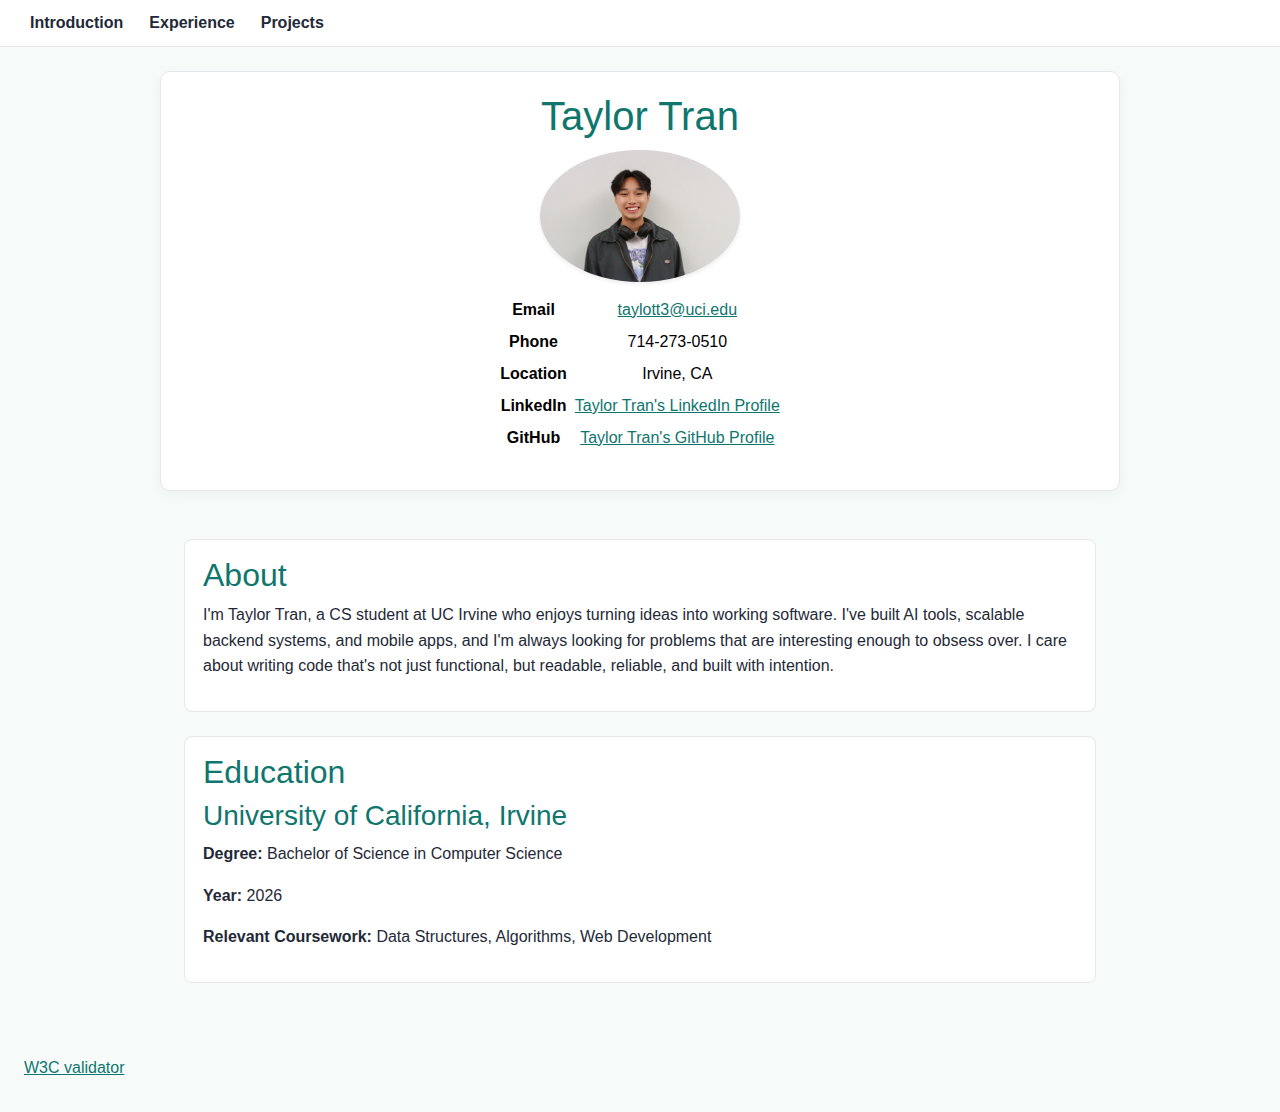
<file: index.html>
<!doctype html>
<html lang="en">

<!--
WRITTEN BY: Taylor Tran
EMAIL: taylott3@uci.edu
-->

<head>
  <meta charset="utf-8">
  <meta name="viewport" content="width=device-width, initial-scale=1.0">
  <meta name="author" content="Taylor Tran">
  <meta name="description" content="Taylor Tran's portfolio">
   <!-- you would link to an external stylesheet here! -->
  <link href="https://cdn.jsdelivr.net/npm/bootstrap@5.3.3/dist/css/bootstrap.min.css" rel="stylesheet" integrity="sha384-QWTKZyjpPEjISv5WaRU9OFeRpok6YctnYmDr5pNlyT2bRjXh0JMhjY6hW+ALEwIH" crossorigin="anonymous">
  <link rel="stylesheet" href="css/styles.css">
   <!-- you would also link to Bootstrap here! -->
  <title>Taylor Tran's Portfolio - Introduction</title>
</head>
<body>
  <nav>
    <ul>
      <li><a href="index.html">Introduction</a></li>
      <li><a href="experience.html">Experience</a></li>
      <li><a href="projects.html">Projects</a></li>
    </ul>
  </nav>

  <header class="header-simple">
    <h1>Taylor Tran</h1>
    <img class="img-fluid rounded-circle shadow-sm header-photo" src="images/profile_photo.png" alt="Headshot photo of Taylor Tran" width="200" height="200">
    <address>
      <table class="table table-sm table-borderless w-auto mx-auto mb-0">
        <tbody>
          <tr>
            <th scope="row">Email</th>
            <td><a href="mailto:taylott3@uci.edu">taylott3@uci.edu</a></td>
          </tr>
          <tr>
            <th scope="row">Phone</th>
            <td>714-273-0510</td>
          </tr>
          <tr>
            <th scope="row">Location</th>
            <td>Irvine, CA</td>
          </tr>
          <tr>
            <th scope="row">LinkedIn</th>
            <td><a href="https://www.linkedin.com/in/taylortraan/" target="_blank" rel="noopener noreferrer">Taylor Tran's LinkedIn Profile</a></td>
          </tr>
          <tr>
            <th scope="row">GitHub</th>
            <td><a href="https://github.com/taylortraan" target="_blank" rel="noopener noreferrer">Taylor Tran's GitHub Profile</a></td>
          </tr>
        </tbody>
      </table>
    </address>
  </header>

  <main>
    <section id="about">
      <h2>About</h2>
      <p>
        I'm Taylor Tran, a CS student at UC Irvine who enjoys turning ideas into working software. 
        I've built AI tools, scalable backend systems, and mobile apps, and 
        I'm always looking for problems that are interesting enough to obsess over. 
        I care about writing code that's not just functional, but readable, reliable, 
        and built with intention.
      </p>
    </section>

    <section id="education">
      <h2>Education</h2>
      <article>
        <h3>University of California, Irvine</h3>
        <p><strong>Degree:</strong> Bachelor of Science in Computer Science</p>
        <p><strong>Year:</strong> 2026</p>
        <p><strong>Relevant Coursework:</strong> Data Structures, Algorithms, Web Development</p>
      </article>
      <!-- Add additional education entries as needed -->
    </section>
  </main>

  <footer>
    <p>
      <a href="http://validator.w3.org/check?uri=referer">
         W3C validator
      </a>
    </p>
  </footer>
</body>
</html>
</file>
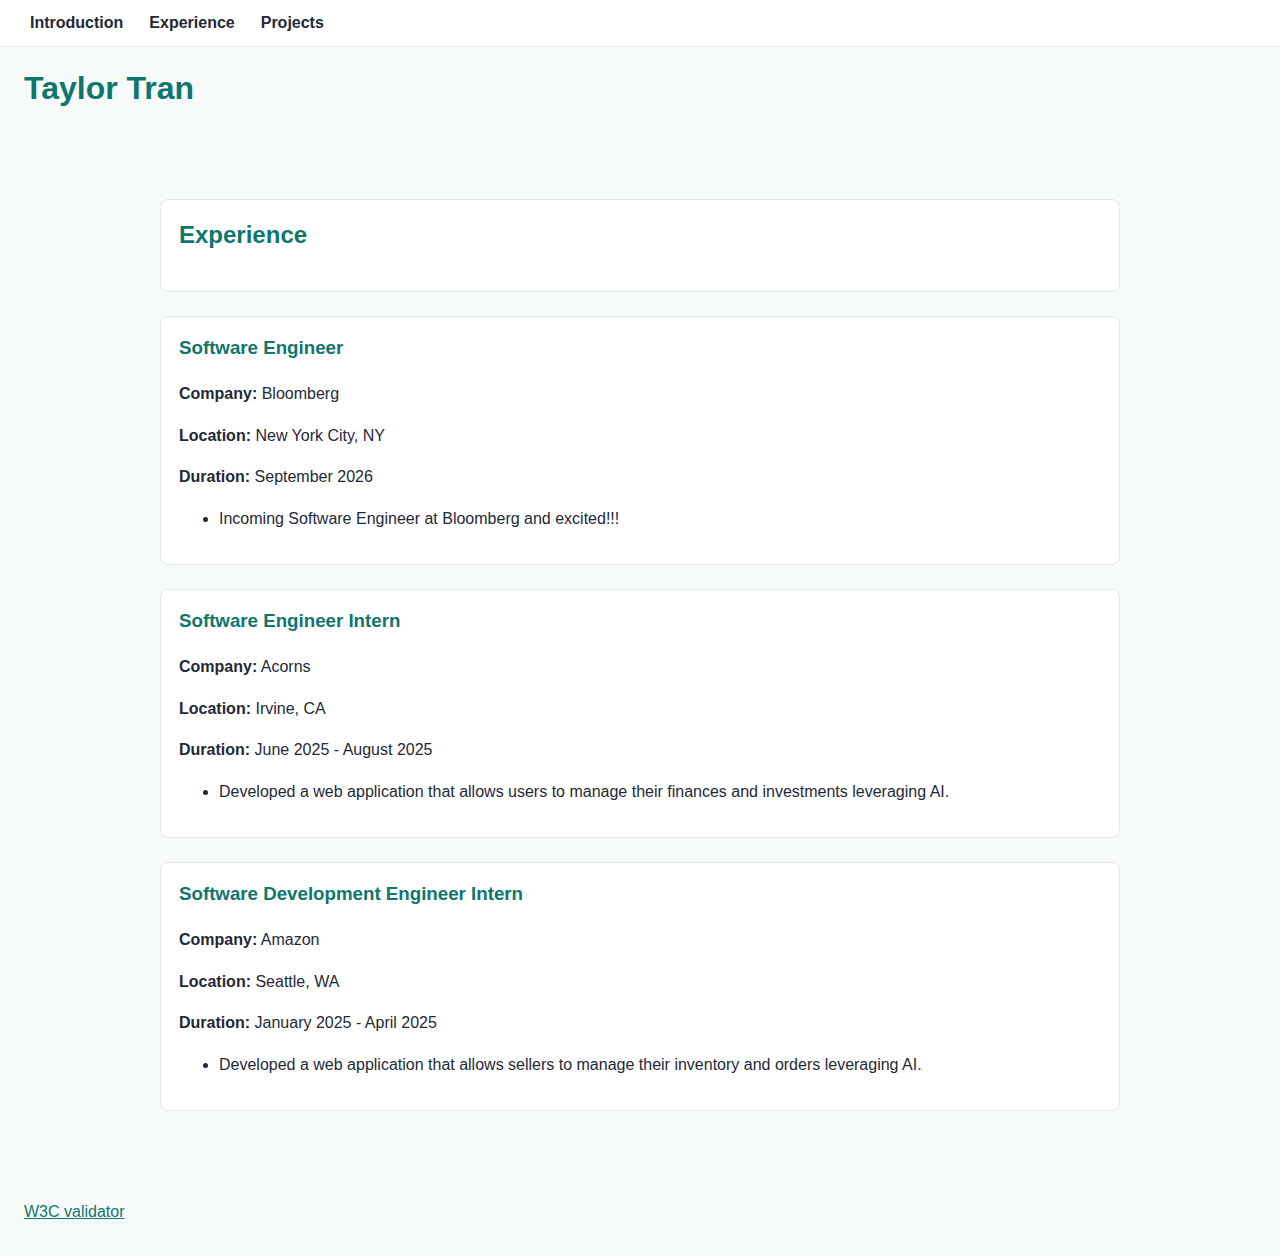
<file: experience.html>
<!doctype html>
<html lang="en">

<!--
WRITTEN BY: Taylor Tran
EMAIL: taylott3@uci.edu
-->

<head>
  <meta charset="utf-8">
  <meta name="author" content="Taylor Tran">
  <meta name="description" content="Taylor Tran's work experience">
   <!-- you would link to an external stylesheet here! -->
  <link rel="stylesheet" href="css/styles.css">
   <!-- you would also link to Bootstrap here! -->
  <title>Taylor Tran's Portfolio - Experience</title>
</head>
<body>
  <nav>
    <ul>
      <li><a href="index.html">Introduction</a></li>
      <li><a href="experience.html">Experience</a></li>
      <li><a href="projects.html">Projects</a></li>
    </ul>
  </nav>

  <header>
    <h1>Taylor Tran</h1>
  </header>

  <main>
    <section id="experience">
      <h2>Experience</h2>
      <!-- Add additional experience entries as needed -->
    </section>

    <section id="experience">
      <article>
        <h3>Software Engineer</h3>
        <p><strong>Company:</strong> Bloomberg</p>
        <p><strong>Location:</strong> New York City, NY</p>
        <p><strong>Duration:</strong> September 2026</p>
        <ul>
          <li>Incoming Software Engineer at Bloomberg and excited!!!</li>
        </ul>
      </article>
    </section>

    <section id="experience">
      <article>
        <h3>Software Engineer Intern</h3>
        <p><strong>Company:</strong> Acorns</p>
        <p><strong>Location:</strong> Irvine, CA</p>
        <p><strong>Duration:</strong> June 2025 - August 2025</p>
        <ul>
          <li>Developed a web application that allows users to manage their finances and investments leveraging AI.</li>
        </ul>
      </article>
    </section>

    <section id="experience">
      <article>
        <h3>Software Development Engineer Intern</h3>
        <p><strong>Company:</strong> Amazon</p>
        <p><strong>Location:</strong> Seattle, WA</p>
        <p><strong>Duration:</strong> January 2025 - April 2025</p>
        <ul>
          <li>Developed a web application that allows sellers to manage their inventory and orders leveraging AI.</li>
        </ul>
      </article>
    </section>

  </main>

  <footer>
    <p>
      <a href="http://validator.w3.org/check?uri=referer">
         W3C validator
      </a>
    </p>
  </footer>
</body>
</html>
</file>
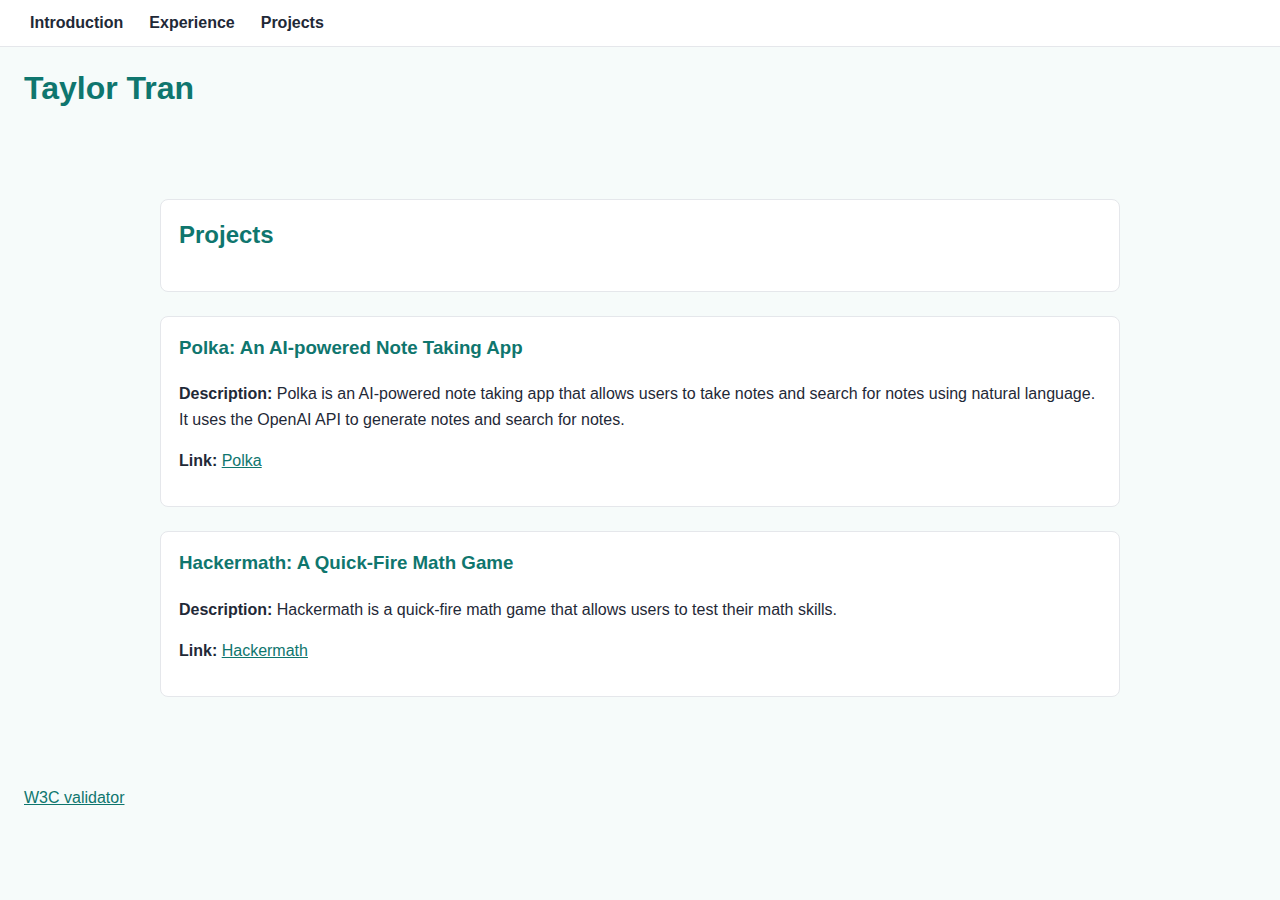
<file: projects.html>
<!doctype html>
<html lang="en">

<!--
WRITTEN BY: Taylor Tran
EMAIL: taylott3@uci.edu
-->

<head>
  <meta charset="utf-8">
  <meta name="author" content="Taylor Tran">
  <meta name="description" content="Taylor Tran's projects">
   <!-- you would link to an external stylesheet here! -->
   <link rel="stylesheet" href="css/styles.css">
   <!-- you would also link to Bootstrap here! -->
  <title>Taylor Tran's Portfolio - Projects</title>
</head>
<body>
  <nav>
    <ul>
      <li><a href="index.html">Introduction</a></li>
      <li><a href="experience.html">Experience</a></li>
      <li><a href="projects.html">Projects</a></li>
    </ul>
  </nav>

  <header>
    <h1>Taylor Tran</h1>
  </header>

  <main>
    <section id="projects">
      <h2>Projects</h2>
    </section>

    <section id="projects">
      <article>
        <h3>Polka: An AI-powered Note Taking App</h3>
        <p><strong>Description:</strong> Polka is an AI-powered note taking app that allows users to take notes and search for notes using natural language. It uses the OpenAI API to generate notes and search for notes.</p>
        <p><strong>Link:</strong> <a href="https://github.com/TaylorTraan/polka" target="_blank" rel="noopener noreferrer">Polka</a></p>
      </article>
    </section>

    <section id="projects">
      <article>
        <h3>Hackermath: A Quick-Fire Math Game</h3>
        <p><strong>Description:</strong> Hackermath is a quick-fire math game that allows users to test their math skills.</p>
        <p><strong>Link:</strong> <a href="https://github.com/TaylorTraan/HackerMath" target="_blank" rel="noopener noreferrer">Hackermath</a></p>
      </article>
    </section>
  </main>

  <footer>
    <p>
      <a href="http://validator.w3.org/check?uri=referer">
         W3C validator
      </a>
    </p>
  </footer>
</body>
</html>
</file>
<file: css/styles.css>
:root {
    --accent: #0d9488;
    --accent-strong: #0f766e;
    --text: #1f2937;
    --muted: #4b5563;
    --bg: #f6fbfa;
    --border: #e5e7eb;
}

body {
    margin: 0;
    padding: 0;
    font-family: sans-serif;
    line-height: 1.6;
    color: var(--text);
    background-color: var(--bg);
    overflow-wrap: break-word;
}

img {
    max-width: 100%;
}

main {
    padding: 24px 24px 32px;
    max-width: 960px;
    margin: 24px auto 0;
}

section {
    margin-bottom: 24px;
    padding: 16px 18px;
    background-color: #fff;
    border: 1px solid var(--border);
    border-radius: 8px;
}

h1, h2, h3 {
    color: var(--accent-strong);
    margin-top: 0;
}

#experience > h1,
#projects > h1,
#experience article h2,
#projects article h2 {
    margin: 0 0 12px;
}

nav {
    background-color: #ffffff;
    border-bottom: 1px solid var(--border);
}

nav ul {
    list-style: none;
    margin: 0;
    padding: 10px 24px;
    display: flex;
    gap: 14px;
}

nav a {
    text-decoration: none;
    color: var(--text);
    font-weight: 600;
    padding: 4px 6px;
    border-radius: 4px;
}

nav a:hover,
nav a:focus-visible {
    color: var(--accent-strong);
    text-decoration: underline;
    outline: none;
}

nav a:active {
    color: var(--accent);
}

a {
    color: var(--accent-strong);
}

a:hover,
a:focus-visible {
    color: var(--accent);
}

header, footer {
    padding: 16px 24px;
}

.header-simple {
    max-width: 960px;
    margin: 24px auto 12px;
    padding: 20px;
    background: #ffffff;
    border: 1px solid var(--border);
    border-radius: 10px;
    text-align: center;
    box-shadow: 0 4px 12px rgba(0, 0, 0, 0.04);
}

.header-simple img {
    display: block;
    margin: 10px auto 12px;
    border-radius: 10px;
}

.header-photo {
    /* Keeps the circle photo from getting too large */
    max-width: 200px;
}

.header-simple address {
    font-style: normal;
    color: var(--muted);
    line-height: 1.5;
}
.project-grid {
    display: grid;
    gap: 16px;
    grid-template-columns: repeat(auto-fit, minmax(280px, 1fr));
}

.project-card {
    background-color: #ffffff;
    border: 1px solid var(--border);
    border-radius: 8px;
    overflow: hidden;
    box-shadow: 0 4px 10px rgba(0, 0, 0, 0.04);
    display: flex;
    flex-direction: column;
}

.project-image-link {
    display: block;
}

.project-image {
    width: 100%;
    height: 180px;
    object-fit: cover;
    border-bottom: 1px solid var(--border);
}

.project-body {
    padding: 12px 14px 14px;
}

@media (max-width: 768px) {
    main {
        padding: 16px 16px 32px;
        margin-top: 16px;
    }

    section {
        padding: 12px 14px;
    }

    .header-simple {
        padding: 16px;
        margin: 16px auto 8px;
    }

    nav ul {
        padding: 8px 16px;
        gap: 10px;
    }

    header, footer {
        padding: 12px 16px;
    }
}

@media (max-width: 480px) {
    main {
        padding: 12px 12px 24px;
        margin-top: 12px;
    }

    section {
        padding: 10px 12px;
        margin-bottom: 16px;
    }

    .header-simple {
        padding: 12px;
        margin: 12px auto 6px;
    }

    nav ul {
        padding: 6px 12px;
        gap: 8px;
    }

    header, footer {
        padding: 10px 12px;
    }

    .project-grid {
        grid-template-columns: repeat(auto-fit, minmax(240px, 1fr));
        gap: 12px;
    }

    .project-body {
        padding: 10px 12px 12px;
    }
}
</file>
